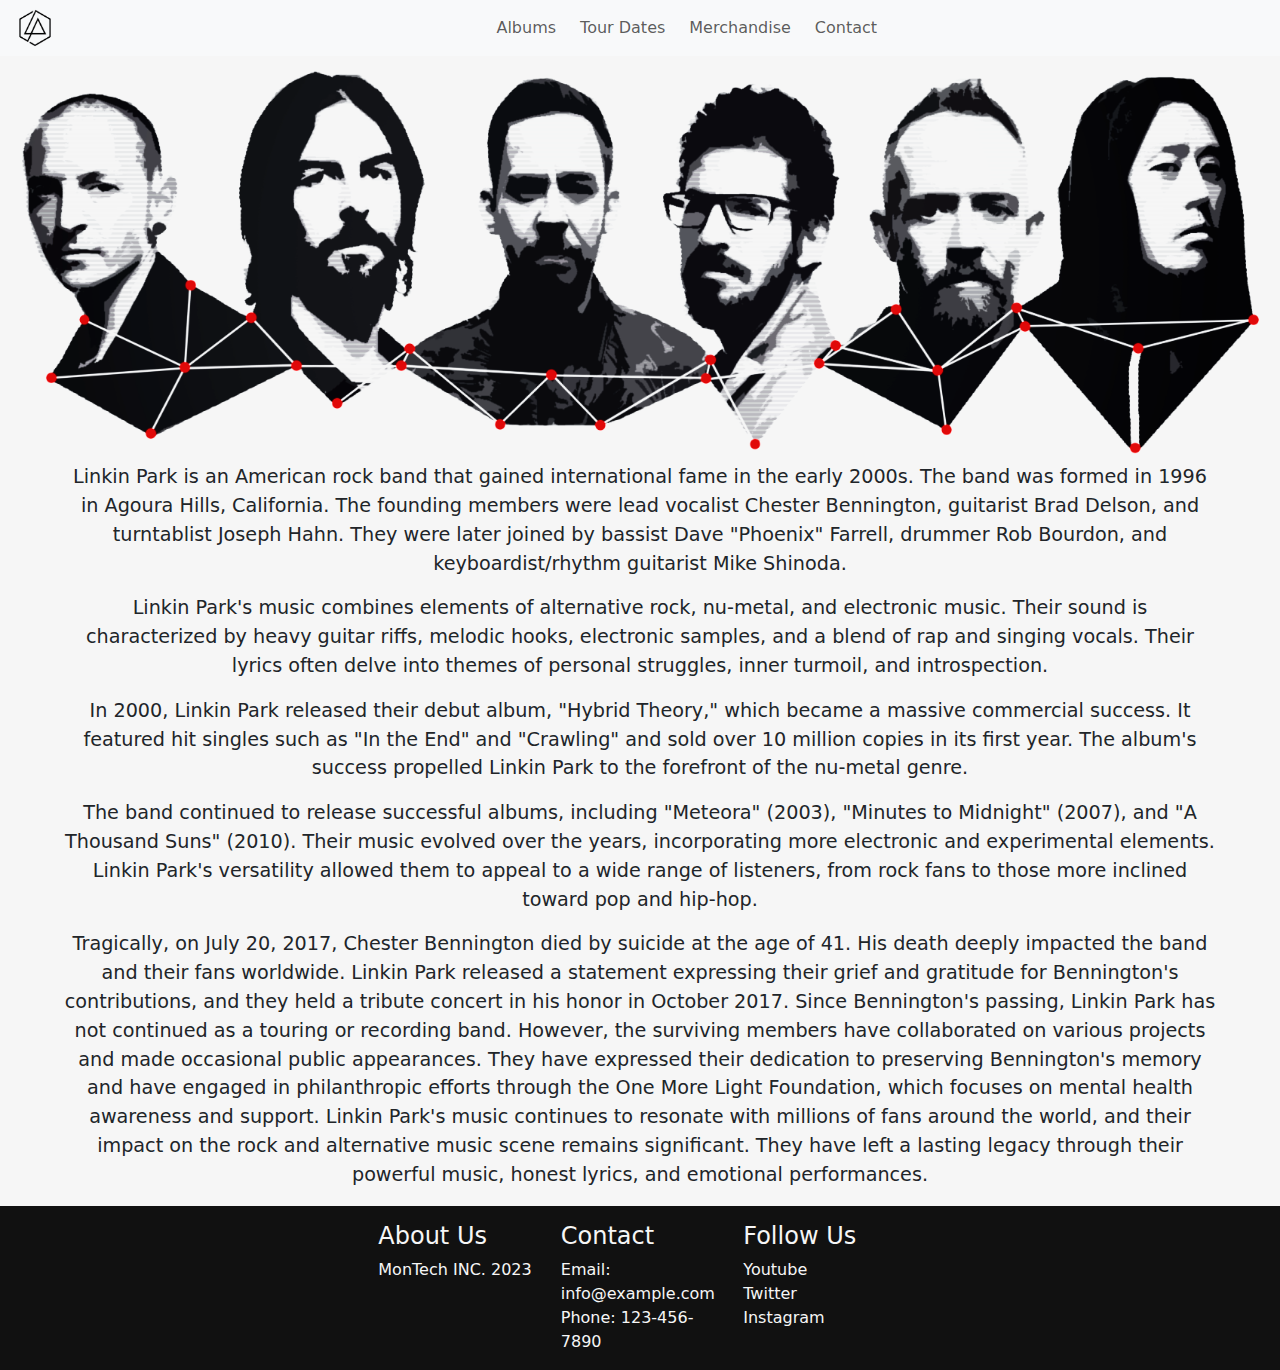
<file: index.html>
<!DOCTYPE html>
<html lang="en">

<head>
    <meta charset="UTF-8">
    <meta http-equiv="X-UA-Compatible" content="IE=edge">
    <meta name="description" content="Page about linkin information albums, tour-dates, biography">
    <meta name="keywords" content="LINKIN, PARK, LP, INFO, ABOUT, IG, YOUTUBE, Twitter, HOME, PAGE">
    <meta name="viewport" content="width=device-width, initial-scale=1.0">
    <!-- BootStrap -->
    <link rel="stylesheet" href="https://cdn.jsdelivr.net/npm/bootstrap@5.3.0-alpha3/dist/css/bootstrap.min.css">
    <!-- Bootstrap Font Icon CSS -->
    <link rel="stylesheet" href="https://cdn.jsdelivr.net/npm/bootstrap-icons@1.5.0/font/bootstrap-icons.css">
    <!-- Css Local -->
    <link rel="stylesheet" href="./estilos/css/main.css">
    <title>LP Site | HOME</title>
    <!-- Icono the Title -->
    <link rel="icon" type="image/x-icon" href="./media/favicon.png">
</head>

<body>
    <!-- Menu -->
    <nav class="navbar navbar-expand-lg bg-body-tertiary">
        <div class="container-fluid">
            <div class="icono-barra">
            <a class="navbar-brand" href="./index.html">
                <img src="./media/navbar.png" alt="Logo">
            </a>
            </div>
            <button class="navbar-toggler" type="button" data-bs-toggle="collapse" data-bs-target="#navbarNav"
                aria-controls="navbarNav" aria-expanded="false" aria-label="Toggle navigation">
                <span class="navbar-toggler-icon"></span>
            </button>
            <div class="collapse navbar-collapse" id="navbarNav">
                <ul class="navbar-nav">
                    <li class="nav-item">
                        <a class="nav-link" href="./paginas/music.html">Albums</a>
                    </li>
                    <li class="nav-item">
                        <a class="nav-link" href="./paginas/dates.html">Tour Dates</a>
                    </li>
                    <li class="nav-item">
                        <a class="nav-link" href="./paginas/merch.html">Merchandise</a>
                    </li>
                    <li class="nav-item">
                        <a class="nav-link" href="./paginas/contact.html">Contact</a>
                    </li>
                </ul>
            </div>
        </div>
    </nav>
    <!-- Seccion de Bienvenidos -->
    <section class="Welcome">
        <div class="container-fluid">
            <img src="./media/fondos general/band.png" alt="Banda">
        </div>
    </section>
    <!--  Seccion de Biografia  -->
    <section class="Bio">
        <div class="container-fluid">
            <p>
                Linkin Park is an American rock band that gained international fame in the early 2000s. The band was
                formed
                in 1996 in Agoura Hills, California. The founding members were lead vocalist Chester Bennington,
                guitarist
                Brad Delson, and turntablist Joseph Hahn. They were later joined by bassist Dave "Phoenix" Farrell,
                drummer
                Rob Bourdon, and keyboardist/rhythm guitarist Mike Shinoda.
            </p>
            <p>    
                Linkin Park's music combines elements of alternative rock, nu-metal, and electronic music. Their sound
                is
                characterized by heavy guitar riffs, melodic hooks, electronic samples, and a blend of rap and singing
                vocals. Their lyrics often delve into themes of personal struggles, inner turmoil, and introspection.
            </p>
            <p>    
                In 2000, Linkin Park released their debut album, "Hybrid Theory," which became a massive commercial
                success.
                It featured hit singles such as "In the End" and "Crawling" and sold over 10 million copies in its first
                year. The album's success propelled Linkin Park to the forefront of the nu-metal genre.
            </p>
            <p>    
                The band continued to release successful albums, including "Meteora" (2003), "Minutes to Midnight"
                (2007),
                and "A Thousand Suns" (2010). Their music evolved over the years, incorporating more electronic and
                experimental elements. Linkin Park's versatility allowed them to appeal to a wide range of listeners,
                from
                rock fans to those more inclined toward pop and hip-hop.
            </p>
            <p>    
                Tragically, on July 20, 2017, Chester Bennington died by suicide at the age of 41. His death deeply
                impacted
                the band and their fans worldwide. Linkin Park released a statement expressing their grief and gratitude
                for
                Bennington's contributions, and they held a tribute concert in his honor in October 2017.

                Since Bennington's passing, Linkin Park has not continued as a touring or recording band. However, the
                surviving members have collaborated on various projects and made occasional public appearances. They
                have
                expressed their dedication to preserving Bennington's memory and have engaged in philanthropic efforts
                through the One More Light Foundation, which focuses on mental health awareness and support.

                Linkin Park's music continues to resonate with millions of fans around the world, and their impact on
                the
                rock and alternative music scene remains significant. They have left a lasting legacy through their
                powerful
                music, honest lyrics, and emotional performances.
            </p>
        </div>
    </section>

    <footer class="footer">
        <div class="container-fluid footer-table">
          <div class="row">
            <div class="col">
              <h4>About Us</h4>
              <p>MonTech INC. 2023</p>
            </div>
            <div class="col">
              <h4>Contact</h4>
              <ul class="list-unstyled">
                <li>Email: info@example.com</li>
                <li>Phone: 123-456-7890</li>
              </ul>
            </div>
            <div class="col">
              <h4>Follow Us</h4>
              <ul class="list-unstyled">
                <li><a href="https://www.youtube.com/channel/UCZU9T1ceaOgwfLRq7OKFU4Q" target="_blank">Youtube</a></li>
                <li><a href="https://twitter.com/linkinpark?ref_src=twsrc%5Egoogle%7Ctwcamp%5Eserp%7Ctwgr%5Eauthor" target="_blank">Twitter</a></li>
                <li><a href="https://www.instagram.com/linkinpark/?hl=es" target="_blank">Instagram</a></li>
              </ul>
            </div>
          </div>
        </div>
      </footer>

    <!-- Javascript Bootstrap -->
    <script src="https://cdn.jsdelivr.net/npm/bootstrap@5.3.0-alpha3/dist/js/bootstrap.bundle.min.js"
        integrity="sha384-ENjdO4Dr2bkBIFxQpeoTz1HIcje39Wm4jDKdf19U8gI4ddQ3GYNS7NTKfAdVQSZe"
        crossorigin="anonymous"></script>
</body>

</html>
</file>
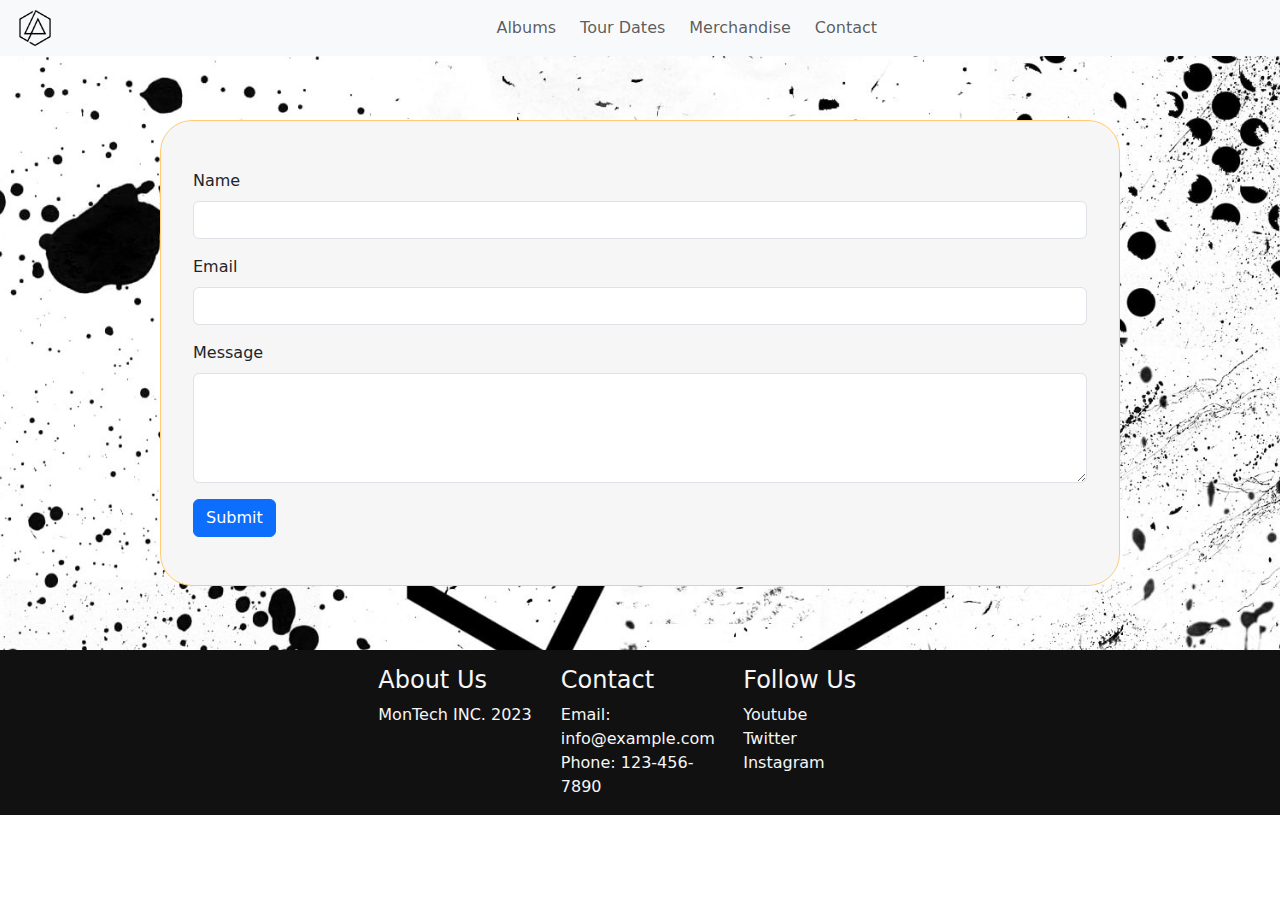
<file: paginas/contact.html>
<!DOCTYPE html>
<html lang="en">

<head>
    <meta charset="UTF-8">
    <meta http-equiv="X-UA-Compatible" content="IE=edge">
    <meta name="description" content="Page about linkin information albums, tour-dates, biography">
    <meta name="keywords" content="LINKIN, PARK, LP, CONTACT, PAGE, GET, IN, TOUCH, EMAIL">
    <meta name="viewport" content="width=device-width, initial-scale=1.0">
    <!-- BootStrap -->
    <link rel="stylesheet" href="https://cdn.jsdelivr.net/npm/bootstrap@5.3.0-alpha3/dist/css/bootstrap.min.css">
    <!-- Bootstrap Font Icon CSS -->
    <link rel="stylesheet" href="https://cdn.jsdelivr.net/npm/bootstrap-icons@1.5.0/font/bootstrap-icons.css">
    <!-- Css Local -->
    <link rel="stylesheet" href="../estilos/css/main.css">
    <title>LP Site | Contact</title>
    <!-- Icono the Title -->
    <link rel="icon" type="image/x-icon" href="../media/favicon.png">
</head>

<body>
    <!-- Menu -->
    <nav class="navbar navbar-expand-lg bg-body-tertiary">
        <div class="container-fluid">
            <div class="icono-barra">
            <a class="navbar-brand" href="../index.html">
                <img src="../media/navbar.png" alt="Logo">
            </a>
            </div>
            <button class="navbar-toggler" type="button" data-bs-toggle="collapse" data-bs-target="#navbarNav"
                aria-controls="navbarNav" aria-expanded="false" aria-label="Toggle navigation">
                <span class="navbar-toggler-icon"></span>
            </button>
            <div class="collapse navbar-collapse" id="navbarNav">
                <ul class="navbar-nav">
                    <li class="nav-item">
                        <a class="nav-link" href="./music.html">Albums</a>
                    </li>
                    <li class="nav-item">
                        <a class="nav-link" href="./dates.html">Tour Dates</a>
                    </li>
                    <li class="nav-item">
                        <a class="nav-link" href="./merch.html">Merchandise</a>
                    </li>
                    <li class="nav-item">
                        <a class="nav-link" href="./contact.html">Contact</a>
                    </li>
                </ul>
            </div>
        </div>
    </nav>

<section class="contacto">
    <div class="container-fluid contacto-container">
        <form action="#" method="POST">
            <div class="mb-3">
              <label for="name" class="form-label">Name</label>
              <input type="text" class="form-control" id="name" name="name" required>
            </div>
            <div class="mb-3">
              <label for="email" class="form-label">Email</label>
              <input type="email" class="form-control" id="email" name="email" required>
            </div>
            <div class="mb-3">
              <label for="message" class="form-label">Message</label>
              <textarea class="form-control" id="message" name="message" rows="4" required></textarea>
            </div>
            <button type="submit" class="btn btn-primary">Submit</button>
          </form>          
    </div>
</section>
<footer class="footer">
    <div class="container-fluid footer-table">
      <div class="row">
        <div class="col">
          <h4>About Us</h4>
          <p>MonTech INC. 2023</p>
        </div>
        <div class="col">
          <h4>Contact</h4>
          <ul class="list-unstyled">
            <li>Email: info@example.com</li>
            <li>Phone: 123-456-7890</li>
          </ul>
        </div>
        <div class="col">
          <h4>Follow Us</h4>
          <ul class="list-unstyled">
            <li><a href="https://www.youtube.com/channel/UCZU9T1ceaOgwfLRq7OKFU4Q" target="_blank">Youtube</a></li>
            <li><a href="https://twitter.com/linkinpark?ref_src=twsrc%5Egoogle%7Ctwcamp%5Eserp%7Ctwgr%5Eauthor" target="_blank">Twitter</a></li>
            <li><a href="https://www.instagram.com/linkinpark/?hl=es" target="_blank">Instagram</a></li>
          </ul>
        </div>
      </div>
    </div>
  </footer>

    <!-- Javascript Bootstrap -->
    <script src="https://cdn.jsdelivr.net/npm/bootstrap@5.3.0-alpha3/dist/js/bootstrap.bundle.min.js"
        integrity="sha384-ENjdO4Dr2bkBIFxQpeoTz1HIcje39Wm4jDKdf19U8gI4ddQ3GYNS7NTKfAdVQSZe"
        crossorigin="anonymous"></script>
</body>
</html>
</file>
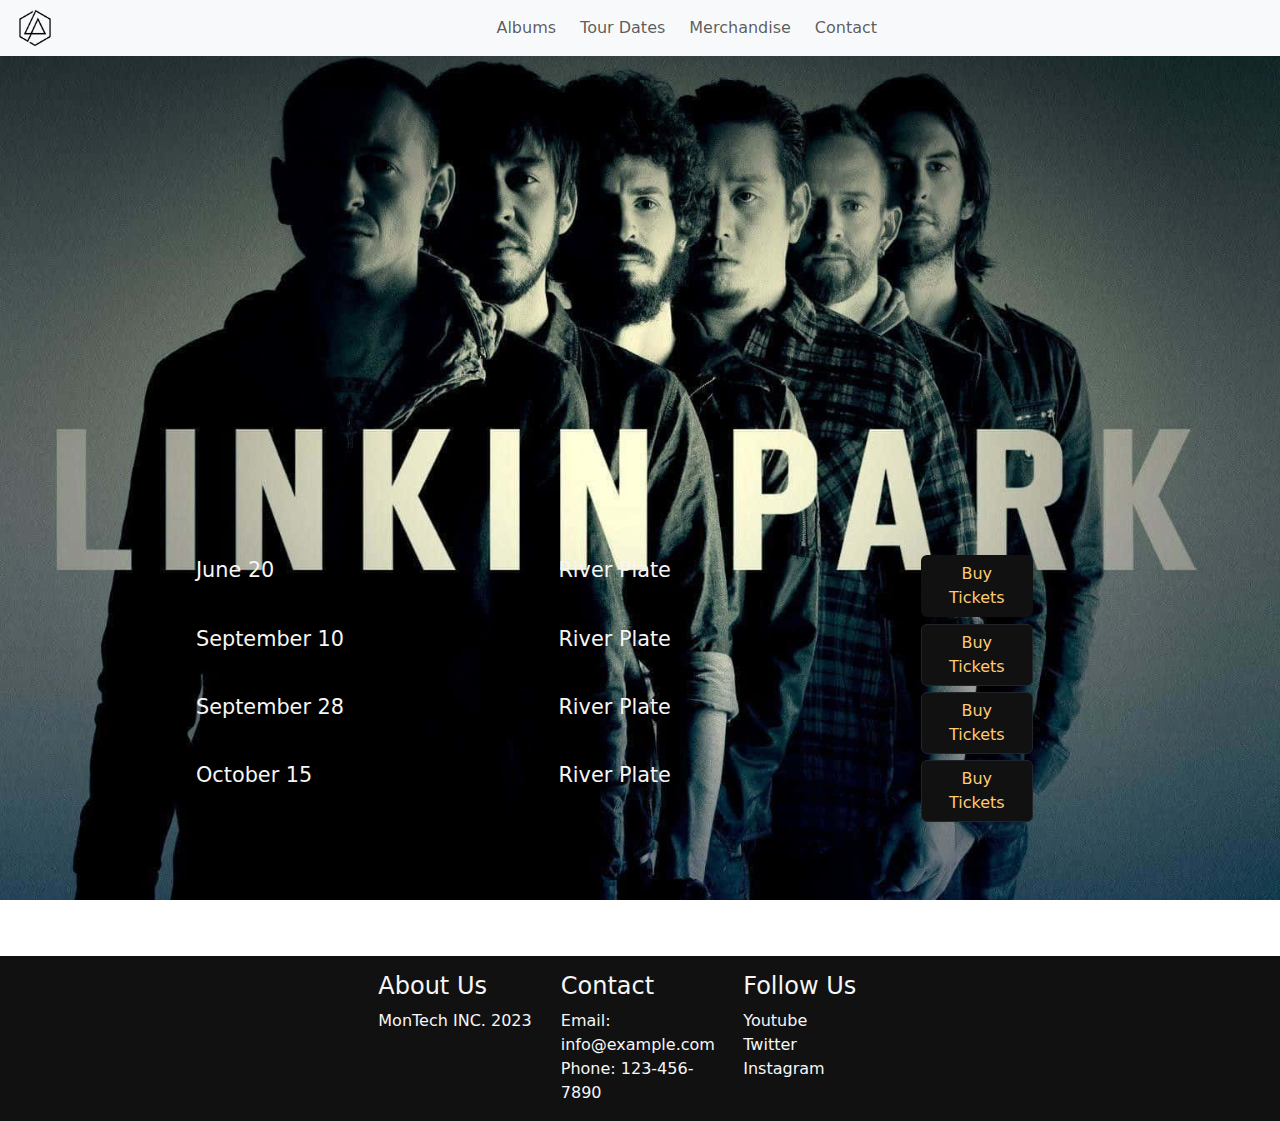
<file: paginas/dates.html>
<!DOCTYPE html>
<html lang="en">

<head>
    <meta charset="UTF-8">
    <meta http-equiv="X-UA-Compatible" content="IE=edge">
    <meta name="description" content="Page about linkin information albums, tour-dates, biography">
    <meta name="keywords" content="LINKIN, PARK, LP, TOUR, DATES, SEP, BUY, TICKETS, LINKS">
    <meta name="viewport" content="width=device-width, initial-scale=1.0">
    <!-- BootStrap -->
    <link rel="stylesheet" href="https://cdn.jsdelivr.net/npm/bootstrap@5.3.0-alpha3/dist/css/bootstrap.min.css">
    <!-- Bootstrap Font Icon CSS -->
    <link rel="stylesheet" href="https://cdn.jsdelivr.net/npm/bootstrap-icons@1.5.0/font/bootstrap-icons.css">
     <!-- Css Local -->
     <link rel="stylesheet" href="../estilos/css/main.css">
     <title>LP Site | Dates</title>
     <!-- Icono the Title -->
     <link rel="icon" type="image/x-icon" href="../media/favicon.png">
 </head>

<body>
    <!-- Menu -->
    <nav class="navbar navbar-expand-lg bg-body-tertiary">
        <div class="container-fluid">
            <div class="icono-barra">
            <a class="navbar-brand" href="../index.html">
                <img src="../media/navbar.png" alt="Logo">
            </a>
            </div>
            <button class="navbar-toggler" type="button" data-bs-toggle="collapse" data-bs-target="#navbarNav"
                aria-controls="navbarNav" aria-expanded="false" aria-label="Toggle navigation">
                <span class="navbar-toggler-icon"></span>
            </button>
            <div class="collapse navbar-collapse" id="navbarNav">
                <ul class="navbar-nav">
                    <li class="nav-item">
                        <a class="nav-link" href="./music.html">Albums</a>
                    </li>
                    <li class="nav-item">
                        <a class="nav-link" href="./dates.html">Tour Dates</a>
                    </li>
                    <li class="nav-item">
                        <a class="nav-link" href="./merch.html">Merchandise</a>
                    </li>
                    <li class="nav-item">
                        <a class="nav-link" href="./contact.html">Contact</a>
                    </li>
                </ul>
            </div>
        </div>
    </nav>

    
 <section class="Dates">
    <div class="container-fluid Table">
        <div class="row">
            <div class="col"><span>June 20</span></div>
            <div class="col"><span>River Plate</span></div>
            <div class="col"><button class="btn ">Buy Tickets</button></div>
        </div>
        <div class="row">
            <div class="col"> <span>September 10</span> </div>
            <div class="col"> <span>River Plate</span> </div>
            <div class="col"><button class="btn btn-dark">Buy Tickets</button></div>
        </div>
        <div class="row">
            <div class="col"> <span>September 28</span></div>
            <div class="col"><span>River Plate</span></div>
            <div class="col"><button class="btn btn-dark">Buy Tickets</button></div>
        </div>
        <div class="row">
            <div class="col"><span>October 15</span> </div>
            <div class="col"><span>River Plate</span></div>
            <div class="col"><button class="btn btn-dark">Buy Tickets</button></div>
        </div>
    </div>
 </section>   
 <footer class="footer">
    <div class="container-fluid footer-table">
      <div class="row">
        <div class="col">
          <h4>About Us</h4>
          <p>MonTech INC. 2023</p>
        </div>
        <div class="col">
          <h4>Contact</h4>
          <ul class="list-unstyled">
            <li>Email: info@example.com</li>
            <li>Phone: 123-456-7890</li>
          </ul>
        </div>
        <div class="col">
          <h4>Follow Us</h4>
          <ul class="list-unstyled">
            <li><a href="https://www.youtube.com/channel/UCZU9T1ceaOgwfLRq7OKFU4Q" target="_blank">Youtube</a></li>
            <li><a href="https://twitter.com/linkinpark?ref_src=twsrc%5Egoogle%7Ctwcamp%5Eserp%7Ctwgr%5Eauthor" target="_blank">Twitter</a></li>
            <li><a href="https://www.instagram.com/linkinpark/?hl=es" target="_blank">Instagram</a></li>
          </ul>
        </div>
      </div>
    </div>
  </footer>
     <!-- Javascript Bootstrap -->
     <script src="https://cdn.jsdelivr.net/npm/bootstrap@5.3.0-alpha3/dist/js/bootstrap.bundle.min.js"
     integrity="sha384-ENjdO4Dr2bkBIFxQpeoTz1HIcje39Wm4jDKdf19U8gI4ddQ3GYNS7NTKfAdVQSZe"
     crossorigin="anonymous"></script>
</body>
</html>
</file>
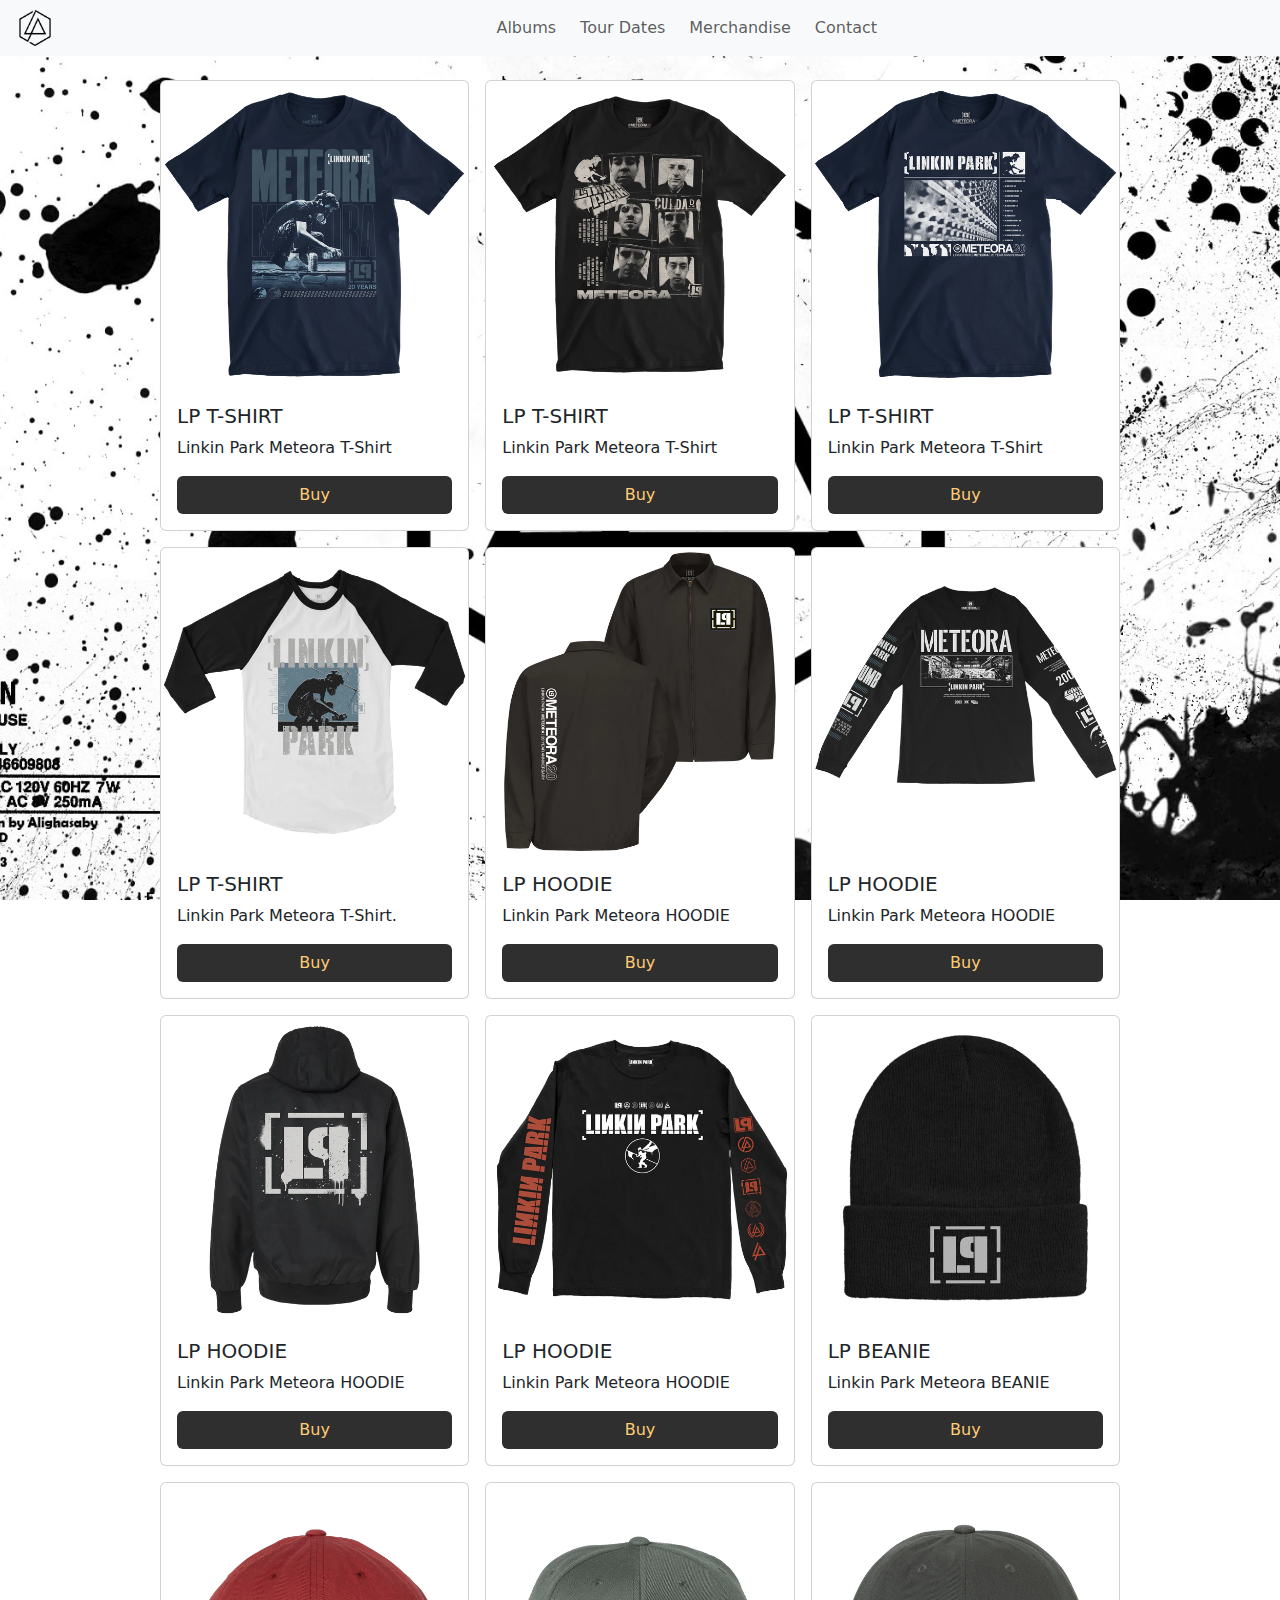
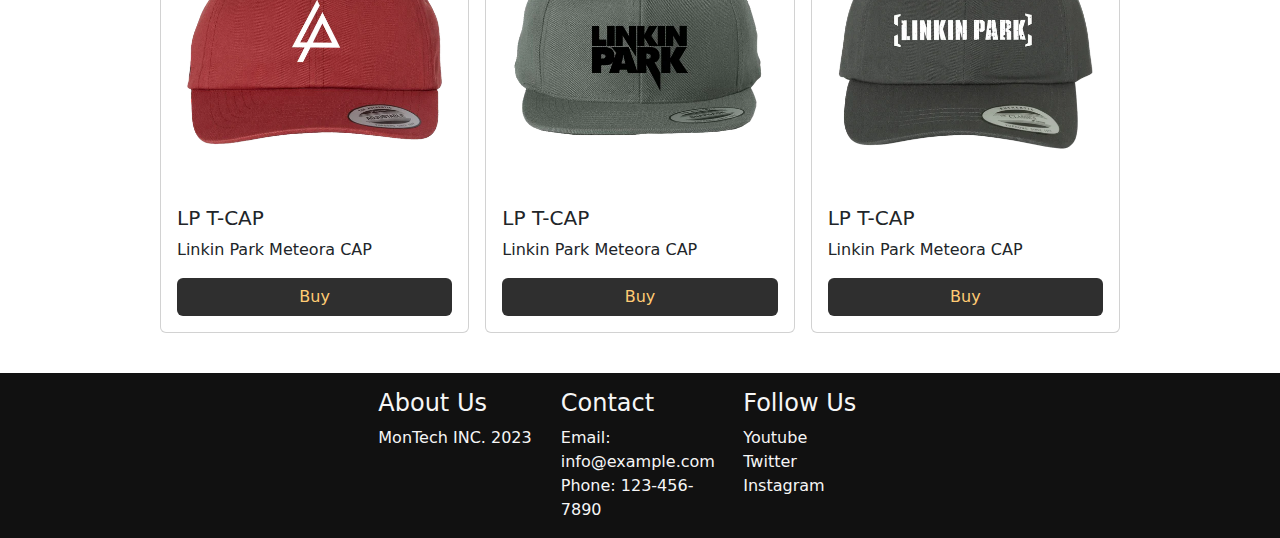
<file: paginas/merch.html>
<!DOCTYPE html>
<html lang="en">

<head>
    <meta charset="UTF-8">
    <meta http-equiv="X-UA-Compatible" content="IE=edge">
    <meta name="description" content="Page about linkin information albums, tour-dates, biography">
    <meta name="keywords" content="LINKIN, PARK, LP, MERCH, MERCHANDISE, T-SHIRTS, HOODIES, BUY, CAP">
    <meta name="viewport" content="width=device-width, initial-scale=1.0">
    <!-- BootStrap -->
    <link rel="stylesheet" href="https://cdn.jsdelivr.net/npm/bootstrap@5.3.0-alpha3/dist/css/bootstrap.min.css">
    <!-- Bootstrap Font Icon CSS -->
    <link rel="stylesheet" href="https://cdn.jsdelivr.net/npm/bootstrap-icons@1.5.0/font/bootstrap-icons.css">
    <!-- Css Local -->
    <link rel="stylesheet" href="../estilos/css/main.css">
    <title>LP Site | Merch</title>
    <!-- Icono the Title -->
    <link rel="icon" type="image/x-icon" href="../media/favicon.png">
</head>

<body>
    <!-- Menu -->
    <nav class="navbar navbar-expand-lg bg-body-tertiary">
        <div class="container-fluid">
            <div class="icono-barra">
            <a class="navbar-brand" href="../index.html">
                <img src="../media/navbar.png" alt="Logo">
            </a>
            </div>
            <button class="navbar-toggler" type="button" data-bs-toggle="collapse" data-bs-target="#navbarNav"
                aria-controls="navbarNav" aria-expanded="false" aria-label="Toggle navigation">
                <span class="navbar-toggler-icon"></span>
            </button>
            <div class="collapse navbar-collapse" id="navbarNav">
                <ul class="navbar-nav">
                    <li class="nav-item">
                        <a class="nav-link" href="./music.html">Albums</a>
                    </li>
                    <li class="nav-item">
                        <a class="nav-link" href="./dates.html">Tour Dates</a>
                    </li>
                    <li class="nav-item">
                        <a class="nav-link" href="./merch.html">Merchandise</a>
                    </li>
                    <li class="nav-item">
                        <a class="nav-link" href="./contact.html">Contact</a>
                    </li>
                </ul>
            </div>
        </div>
    </nav>


<!-- Seccion de Ropa -->
    <section class="Merchan">
        <br>
        <div class="container-fluid card-parent">
            <div class="card prod1">
                <img src="../media/fondos ropa/lpm1.webp" class="card-img-top" alt="...">
                <div class="card-body">
                    <h5 class="card-title">LP T-SHIRT</h5>
                    <p class="card-text">Linkin Park Meteora T-Shirt</p>
                    <a href="#" class="btn">Buy</a>
                </div>
            </div>
            <div class="card prod2">
                <img src="../media/fondos ropa/lpm2.webp" class="card-img-top" alt="...">
                <div class="card-body">
                    <h5 class="card-title">LP T-SHIRT</h5>
                    <p class="card-text">Linkin Park Meteora T-Shirt</p>
                    <a href="#" class="btn">Buy</a>
                </div>
            </div>
            <div class="card prod6">
                <img src="../media/fondos ropa/lpm6.webp" class="card-img-top" alt="...">
                <div class="card-body">
                    <h5 class="card-title">LP T-SHIRT</h5>
                    <p class="card-text">Linkin Park Meteora T-Shirt</p>
                    <a href="#" class="btn">Buy</a>
                </div>
            </div>
            <div class="card prod3">
                <img src="../media/fondos ropa/lpm3.webp" class="card-img-top" alt="...">
                <div class="card-body">
                    <h5 class="card-title">LP T-SHIRT</h5>
                    <p class="card-text">Linkin Park Meteora T-Shirt.</p>
                    <a href="#" class="btn">Buy</a>
                </div>
            </div>
            <div class="card prod4">
                <img src="../media/fondos ropa/lpm4.webp" class="card-img-top" alt="...">
                <div class="card-body">
                    <h5 class="card-title">LP HOODIE</h5>
                    <p class="card-text">Linkin Park Meteora HOODIE</p>
                    <a href="#" class="btn">Buy</a>
                </div>
            </div>
            <div class="card prod5">
                <img src="../media/fondos ropa/lpm5.webp" class="card-img-top" alt="...">
                <div class="card-body">
                    <h5 class="card-title">LP HOODIE</h5>
                    <p class="card-text">Linkin Park Meteora HOODIE</p>
                    <a href="#" class="btn">Buy</a>
                </div>
            </div>
            <div class="card prod7">
                <img src="../media/fondos ropa/lpm7.webp" class="card-img-top" alt="...">
                <div class="card-body">
                    <h5 class="card-title">LP HOODIE</h5>
                    <p class="card-text">Linkin Park Meteora HOODIE</p>
                    <a href="#" class="btn">Buy</a>
                </div>
            </div>
            <div class="card prod8">
                <img src="../media/fondos ropa/lpm8.webp" class="card-img-top" alt="...">
                <div class="card-body">
                    <h5 class="card-title">LP HOODIE</h5>
                    <p class="card-text">Linkin Park Meteora HOODIE</p>
                    <a href="#" class="btn">Buy</a>
                </div>
            </div>
            <div class="card prod9">
                <img src="../media/fondos ropa/lpm9.webp" class="card-img-top" alt="...">
                <div class="card-body">
                    <h5 class="card-title">LP BEANIE</h5>
                    <p class="card-text">Linkin Park Meteora BEANIE</p>
                    <a href="#" class="btn">Buy</a>
                </div>
            </div>
            <div class="card prod10">
                <img src="../media/fondos ropa/lpm10.webp" class="card-img-top" alt="...">
                <div class="card-body">
                    <h5 class="card-title">LP T-CAP</h5>
                    <p class="card-text">Linkin Park Meteora CAP</p>
                    <a href="#" class="btn">Buy</a>
                </div>
            </div>
            <div class="card prod11">
                <img src="../media/fondos ropa/lpm11.webp" class="card-img-top" alt="...">
                <div class="card-body">
                    <h5 class="card-title">LP T-CAP</h5>
                    <p class="card-text">Linkin Park Meteora CAP</p>
                    <a href="#" class="btn">Buy</a>
                </div>
            </div>
            <div class="card prod12">
                <img src="../media/fondos ropa/lpm12.webp" class="card-img-top" alt="...">
                <div class="card-body">
                    <h5 class="card-title">LP T-CAP</h5>
                    <p class="card-text">Linkin Park Meteora CAP</p>
                    <a href="#" class="btn">Buy</a>
                </div>
            </div>
          <br>  
        </div>
    </section>
    <footer class="footer">
        <div class="container-fluid footer-table">
          <div class="row">
            <div class="col">
              <h4>About Us</h4>
              <p>MonTech INC. 2023</p>
            </div>
            <div class="col">
              <h4>Contact</h4>
              <ul class="list-unstyled">
                <li>Email: info@example.com</li>
                <li>Phone: 123-456-7890</li>
              </ul>
            </div>
            <div class="col">
              <h4>Follow Us</h4>
              <ul class="list-unstyled">
                <li><a href="https://www.youtube.com/channel/UCZU9T1ceaOgwfLRq7OKFU4Q" target="_blank">Youtube</a></li>
                <li><a href="https://twitter.com/linkinpark?ref_src=twsrc%5Egoogle%7Ctwcamp%5Eserp%7Ctwgr%5Eauthor" target="_blank">Twitter</a></li>
                <li><a href="https://www.instagram.com/linkinpark/?hl=es" target="_blank">Instagram</a></li>
              </ul>
            </div>
          </div>
        </div>
      </footer>
    <!-- Javascript Bootstrap -->
    <script src="https://cdn.jsdelivr.net/npm/bootstrap@5.3.0-alpha3/dist/js/bootstrap.bundle.min.js"
        integrity="sha384-ENjdO4Dr2bkBIFxQpeoTz1HIcje39Wm4jDKdf19U8gI4ddQ3GYNS7NTKfAdVQSZe"
        crossorigin="anonymous"></script>
</body>

</html>
</file>
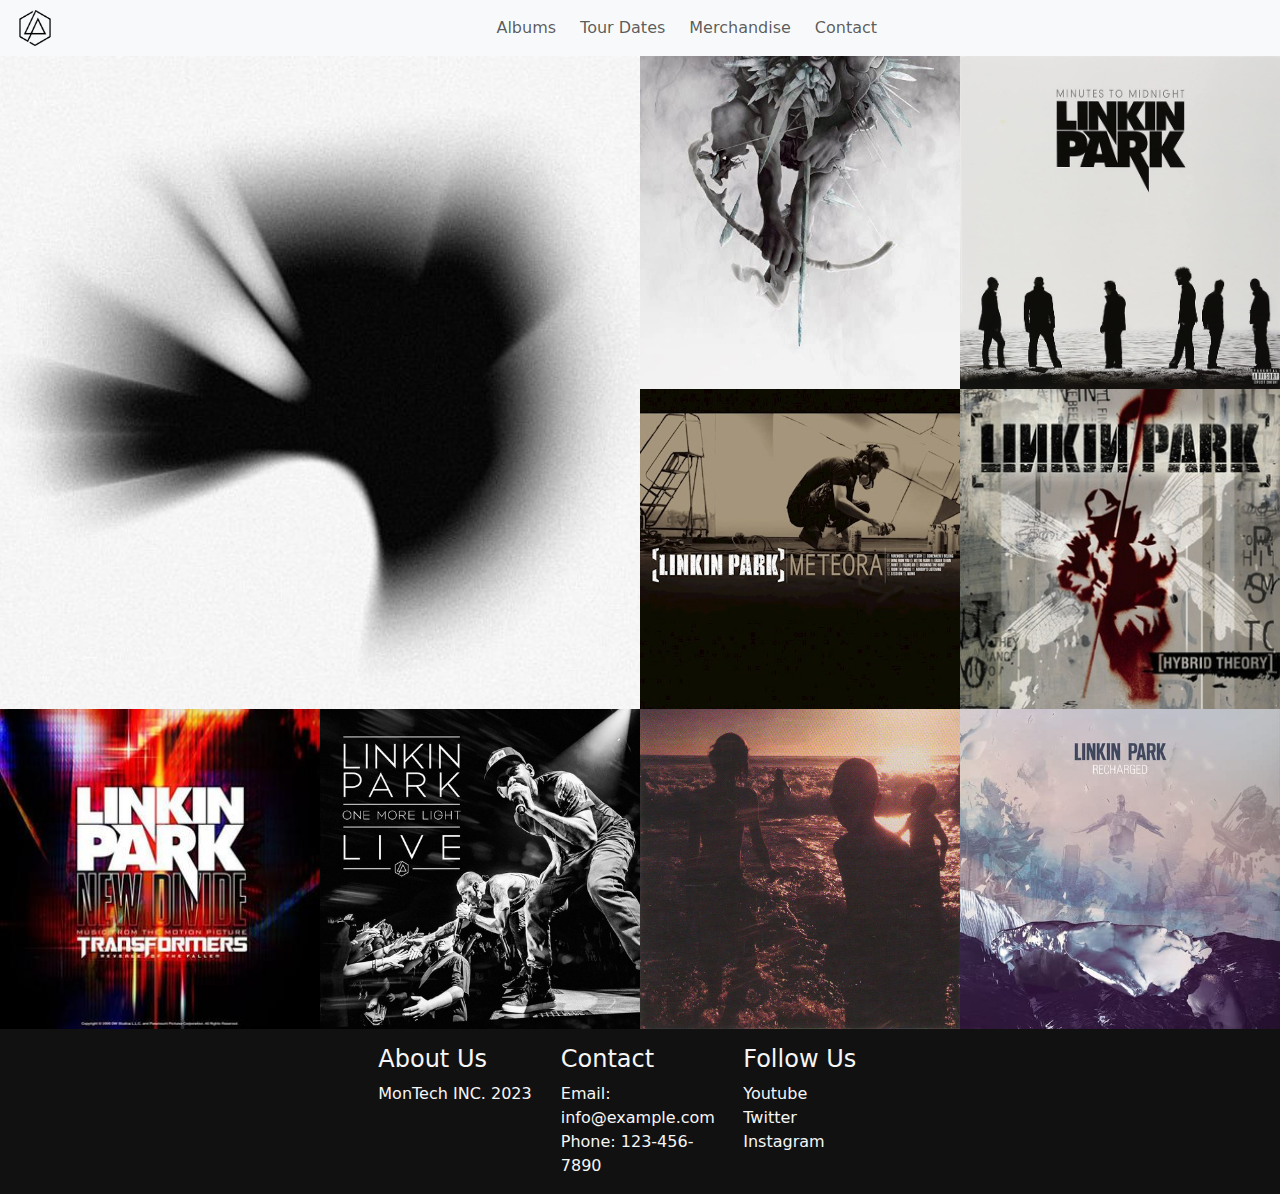
<file: paginas/music.html>
<!DOCTYPE html>
<html lang="en">

<head>
    <meta charset="UTF-8">
    <meta http-equiv="X-UA-Compatible" content="IE=edge">
    <meta name="description" content="Page about linkin information albums, tour-dates, biography">
    <meta name="keywords" content="LINKIN, PARK, LP, MUSIC, YOUTUBE, ALBUMS, ALBUMS COVER, LINKS">
    <meta name="viewport" content="width=device-width, initial-scale=1.0">
    <!-- BootStrap -->
    <link rel="stylesheet" href="https://cdn.jsdelivr.net/npm/bootstrap@5.3.0-alpha3/dist/css/bootstrap.min.css">
    <!-- Bootstrap Font Icon CSS -->
    <link rel="stylesheet" href="https://cdn.jsdelivr.net/npm/bootstrap-icons@1.5.0/font/bootstrap-icons.css">
    <!-- Css Local -->
    <link rel="stylesheet" href="../estilos/css/main.css">
    <title>LP Site | Music</title>
    <!-- Icono the Title -->
    <link rel="icon" type="image/x-icon" href="../media/favicon.png">
</head>

<body>
    <!-- Menu -->
    <!-- Menu -->
    <nav class="navbar navbar-expand-lg bg-body-tertiary">
        <div class="container-fluid">
            <div class="icono-barra">
            <a class="navbar-brand" href="../index.html">
                <img src="../media/navbar.png" alt="Logo">
            </a>
            </div>
            <button class="navbar-toggler" type="button" data-bs-toggle="collapse" data-bs-target="#navbarNav"
                aria-controls="navbarNav" aria-expanded="false" aria-label="Toggle navigation">
                <span class="navbar-toggler-icon"></span>
            </button>
            <div class="collapse navbar-collapse" id="navbarNav">
                <ul class="navbar-nav">
                    <li class="nav-item">
                        <a class="nav-link" href="./music.html">Albums</a>
                    </li>
                    <li class="nav-item">
                        <a class="nav-link" href="./dates.html">Tour Dates</a>
                    </li>
                    <li class="nav-item">
                        <a class="nav-link" href="./merch.html">Merchandise</a>
                    </li>
                    <li class="nav-item">
                        <a class="nav-link" href="./contact.html">Contact</a>
                    </li>
                </ul>
            </div>
        </div>
    </nav>


    <!-- Seccion de discos Responsive -->
    <section class="Discos">

        <!-- Para que ocupe tamaño completo de contenedor -->
        <div class="container-fluid">

            <!-- Creacion de fila -->
            <div class="row">

                <!-- Creacion de columna -->
                <div class="col-md-12 col-lg-6 colfot">
                    <img src="../media/fondos musica/musica1.jpeg" alt="A thousand Suns">
                    <div class="text-overlay">
                        <h3 class="title">A Thousand Suns</h3>
                        <a target="_blank"
                            href="https://www.youtube.com/watch?v=M4KSZQYmuMQ&list=PLlqZM4covn1EBdzdKnChfMmaaRFiAqt3O&ab_channel=LinkinPark"><i
                                class="bi bi-youtube"></i></a>
                    </div>
                </div>
                <div class="col-md-12 col-lg-6 Singular">

                    <!-- Creacion de fila adentro de una fila -->
                    <div class="row">

                        <!-- Creacion de 4 columnas -->
                        <div class="col-md-6 col-lg-6 colfot">
                            <img src="../media/fondos musica/musica2.jpeg" alt="Album LP">
                            <div class="text-overlay">
                                <h3 class="title">Hunting Party</h3>
                                <a target="_blank"
                                    href="https://www.youtube.com/watch?v=ZPlUjhroNd4&list=PLlqZM4covn1FS2H7Aj1fpfj9TYQbEGq1h&ab_channel=LinkinPark"><i
                                        class="bi bi-youtube"></i></a>
                            </div>
                        </div>
                        <div class="col-md-6 col-lg-6 colfot">
                            <img src="../media/fondos musica/musica3.jpg" alt="Album LP">
                            <div class="text-overlay">
                                <h3 class="title">Minutes to Midnight</h3>
                                <a target="_blank"
                                            href="https://www.youtube.com/watch?v=Me7TJDHCELk&list=PLlqZM4covn1Hwm1mBboaE3m_O_A5yEqiP&ab_channel=LinkinPark"><i
                                                class="bi bi-youtube"></i></a>
                            </div>
                        </div>
                    </div>
                    <div class="row">
                        <div class="col-md-6 col-lg-6 colfot">
                            <img src="../media/fondos musica/musica4.png" alt="Album LP">
                            <div class="text-overlay">
                                <h3 class="title">Meteora</h3>
                                <a target="_blank"
                                            href="https://www.youtube.com/watch?v=U6R-twDkrcI&list=PLlqZM4covn1EbvC_6cuERQ59QaMbPkUyE&ab_channel=LinkinPark"><i
                                                class="bi bi-youtube"></i></a>
                            </div>
                        </div>
                        <div class="col-md-6 col-lg-6 colfot">
                            <img src="../media/fondos musica/musica5.jpeg" alt="Album LP">
                            <div class="text-overlay">
                                <h3 class="title">Hybrid Theory</h3>
                                <a target="_blank"
                                            href="https://www.youtube.com/watch?v=vjVkXlxsO8Q&list=PLlqZM4covn1EVQPNevXbBHMa62g0LcQaz&ab_channel=LinkinPark"><i
                                                class="bi bi-youtube"></i></a>
                            </div>
                        </div>
                    </div>
                </div>
            </div>

            <!-- Creacion de fila -->
            <div class="row">
                <!-- Creacion de 4 columna -->
                <div class="col-md-6 col-lg-3 colfot">
                    <img src="../media/fondos musica/musica6.jpg" alt="Album LP">
                    <div class="text-overlay">
                        <h3 class="title">New Divide</h3>
                        <a target="_blank"
                                    href="https://www.youtube.com/watch?v=ysSxxIqKNN0&ab_channel=LinkinPark"><i
                                        class="bi bi-youtube"></i></a>
                    </div>
                </div>
                <div class="col-md-6 col-lg-3 colfot">
                    <img src="../media/fondos musica/musica7.jpeg" alt="Album LP">
                    <div class="text-overlay">
                        <h3 class="title">One More Light Live</h3>
                        <a target="_blank"
                                    href="https://www.youtube.com/watch?v=vvGxMUPoclE&list=OLAK5uy_l5qC2pgUJdE2LBcHzu2bmQ6nqUzZO2iQY&ab_channel=LinkinPark-Topic"><i
                                        class="bi bi-youtube"></i></a>
                    </div>
                </div>
                <div class="col-md-6 col-lg-3 colfot">
                    <img src="../media/fondos musica/musica8.jpeg" alt="Album LP">
                    <div class="text-overlay">
                        <h3 class="title">One More Light</h3>
                        <a target="_blank"
                                    href="https://www.youtube.com/watch?v=Dpe4FgGDmcA&list=OLAK5uy_nP5MPYwON84r-9OMGg102ZAGt8SUARRew&ab_channel=LinkinPark-Topic"><i
                                        class="bi bi-youtube"></i></a>
                    </div>
                </div>
                <div class="col-md-6 col-lg-3 colfot">
                    <img src="../media/fondos musica/musica9.jpeg" alt="Album LP">
                    <div class="text-overlay">
                        <h3 class="title">Recharged</h3>
                        <a target="_blank"
                                    href="https://www.youtube.com/watch?v=4ckqPqPX8Wc&list=OLAK5uy_matVUb3AAP74HV3YzOMAV33D_hG_P2oOQ&ab_channel=LinkinPark-Topic"><i
                                        class="bi bi-youtube"></i></a>
                    </div>
                </div>
            </div>
        </div>
    </section>

    <footer class="footer">
        <div class="container-fluid footer-table">
          <div class="row">
            <div class="col">
              <h4>About Us</h4>
              <p>MonTech INC. 2023</p>
            </div>
            <div class="col">
              <h4>Contact</h4>
              <ul class="list-unstyled">
                <li>Email: info@example.com</li>
                <li>Phone: 123-456-7890</li>
              </ul>
            </div>
            <div class="col">
              <h4>Follow Us</h4>
              <ul class="list-unstyled">
                <li><a href="https://www.youtube.com/channel/UCZU9T1ceaOgwfLRq7OKFU4Q" target="_blank">Youtube</a></li>
                <li><a href="https://twitter.com/linkinpark?ref_src=twsrc%5Egoogle%7Ctwcamp%5Eserp%7Ctwgr%5Eauthor" target="_blank">Twitter</a></li>
                <li><a href="https://www.instagram.com/linkinpark/?hl=es" target="_blank">Instagram</a></li>
              </ul>
            </div>
          </div>
        </div>
      </footer>
    <!-- Javascript Bootstrap -->
    <script src="https://cdn.jsdelivr.net/npm/bootstrap@5.3.0-alpha3/dist/js/bootstrap.bundle.min.js"
        integrity="sha384-ENjdO4Dr2bkBIFxQpeoTz1HIcje39Wm4jDKdf19U8gI4ddQ3GYNS7NTKfAdVQSZe"
        crossorigin="anonymous"></script>
</body>

</html>
</file>
<file: estilos/css/main.css>
/* Colores */
/* Estilos Index */
.Welcome {
  justify-content: center;
  align-items: center;
  text-align: center;
  background-color: #F6F6F6;
}
.Welcome .container-fluid {
  padding: 0px;
}
.Welcome .container-fluid img {
  width: 100%;
}

.Bio {
  display: flexbox;
  width: 100%;
  align-content: center;
  justify-items: center;
  text-align: center;
  background-color: #F6F6F6;
}
.Bio .container-fluid {
  padding: 0px;
  padding-left: 5%;
  padding-right: 5%;
  font-size: 1.2rem;
}

/* Colores */
/* Css propio para Pagina Music */
.Discos .colfot {
  position: relative;
  overflow: hidden;
  margin: 0px;
  padding: 0px;
}
.Discos .colfot img {
  width: 100%;
  height: 100%;
  transition: transform 0.3s;
  -o-object-fit: cover;
  object-fit: cover;
}
.Discos .colfot:hover img {
  transform: scale(1);
}
.Discos .text-overlay {
  position: absolute;
  top: 0;
  left: 0;
  right: 0;
  bottom: 0;
  display: flex;
  justify-content: center;
  align-items: center;
  background-color: rgba(47, 47, 47, 0.9);
  opacity: 0;
  transition: opacity 0.3s;
  flex-direction: column;
}
.Discos .colfot:hover .text-overlay {
  opacity: 1;
}
.Discos .text-overlay h3 {
  color: #FFCB74;
  font-size: 1.3rem;
  text-align: center;
  margin: 0;
}
.Discos .text-overlay a {
  color: #F6F6F6;
  text-decoration: none;
  font-size: 16px;
  margin-top: 10px;
}

/* Colores */
/* Dates Seccion */
.Dates {
  background-image: url(../../media/fondos\ general/fondoticket.jpg);
  background-size: cover;
  background-repeat: no-repeat;
  background-attachment: fixed;
  background-position: center;
}
.Dates .row .col span {
  font-size: 1.3rem;
}
.Dates .Table {
  height: 100vh;
  padding-top: 31rem;
  padding-left: 16%;
  color: #F6F6F6;
}
.Dates .Table .col {
  padding: 0.2rem;
}
.Dates .Table .btn {
  width: 7rem;
  background-color: #111111;
  color: #FFCB74;
}

/* Colores */
/* Merchan */
.Merchan {
  background-image: url(../../media/fondos\ general/fondo3.jpg);
  background-size: cover;
  background-repeat: no-repeat;
  background-attachment: fixed;
  background-position: center;
}
.Merchan .container-fluid {
  padding: 0px;
}
.Merchan .card-parent {
  width: 75%;
  display: grid;
  justify-content: center;
  grid-gap: 1rem;
  grid-template-columns: repeat(auto-fill, minmax(15rem, 1fr));
}
.Merchan .card {
  width: 100%;
}
.Merchan .card-body {
  display: flex;
  flex-direction: column;
}
.Merchan .card-body a {
  background-color: rgb(47, 47, 47);
  color: #FFCB74;
}

/* Colores */
/* Estilos Contacto */
.contacto {
  padding-top: 5%;
  padding-bottom: 5%;
  background-image: url(../../media/fondos\ general/fondo3.jpg);
  background-size: cover;
  background-repeat: no-repeat;
  background-attachment: fixed;
  background-position: center;
}
.contacto .contacto-container {
  width: 75%;
  border: 1px solid #FFCB74;
  border-radius: 2rem;
  padding-top: 3rem;
  padding-bottom: 3rem;
  padding-left: 2rem;
  padding-right: 2rem;
  background-color: #F6F6F6;
}

/* Colores */
/* Estilos generales */
* {
  margin: 0px;
  padding: 0px;
  box-sizing: border-box;
}

.navbar {
  background-color: #F6F6F6;
  color: #111111;
}
.navbar .icono-barra {
  padding-right: 33%;
}
.navbar img {
  height: 40px;
}
.navbar ul {
  gap: 0.5rem;
}
.navbar li {
  transition: 0.5s;
}
.navbar ul:hover li {
  filter: blur(5px);
}
.navbar ul li:hover {
  filter: blur(0px);
}

/* Footer */
.footer {
  background-color: #111111;
  color: #F6F6F6;
}
.footer .footer-table {
  display: flex;
  justify-content: space-evenly;
  margin: 0px;
  padding-top: 1rem;
}
.footer .footer-table ul a {
  text-decoration: none;
  color: #F6F6F6;
}

/*# sourceMappingURL=main.css.map */
</file>
